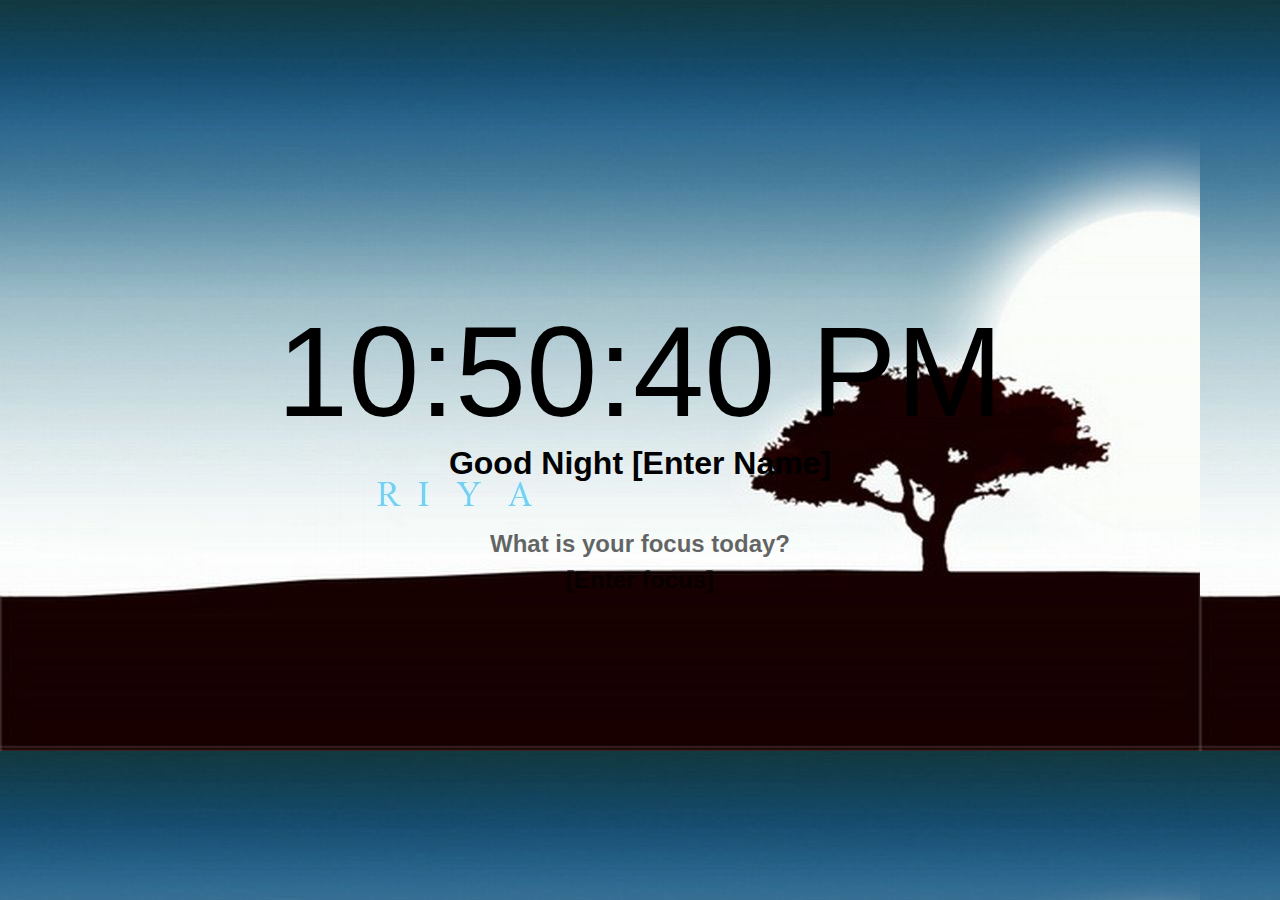
<file: interactiveLandingpage/index.html>
<!DOCTYPE html>
<html lang="en">

<head>
    <meta charset="UTF-8">
    <meta http-equiv="X-UA-Compatible" content="IE=edge">
    <meta name="viewport" content="width=device-width, initial-scale=1.0">
    <title>Interactive Landing Page</title>
    <link rel="stylesheet" href="style.css">
</head>

<body>

    <time id="time"></time>
    <h1>
        <span id="greeting"></span>
        <span id="name" contenteditable="true"></span>
    </h1>
    <h2>What is your focus today?</h2>
    <h2 id="focus" contenteditable="true"></h2>

    <script src="app.js"></script>
</body>

</html>
</file>
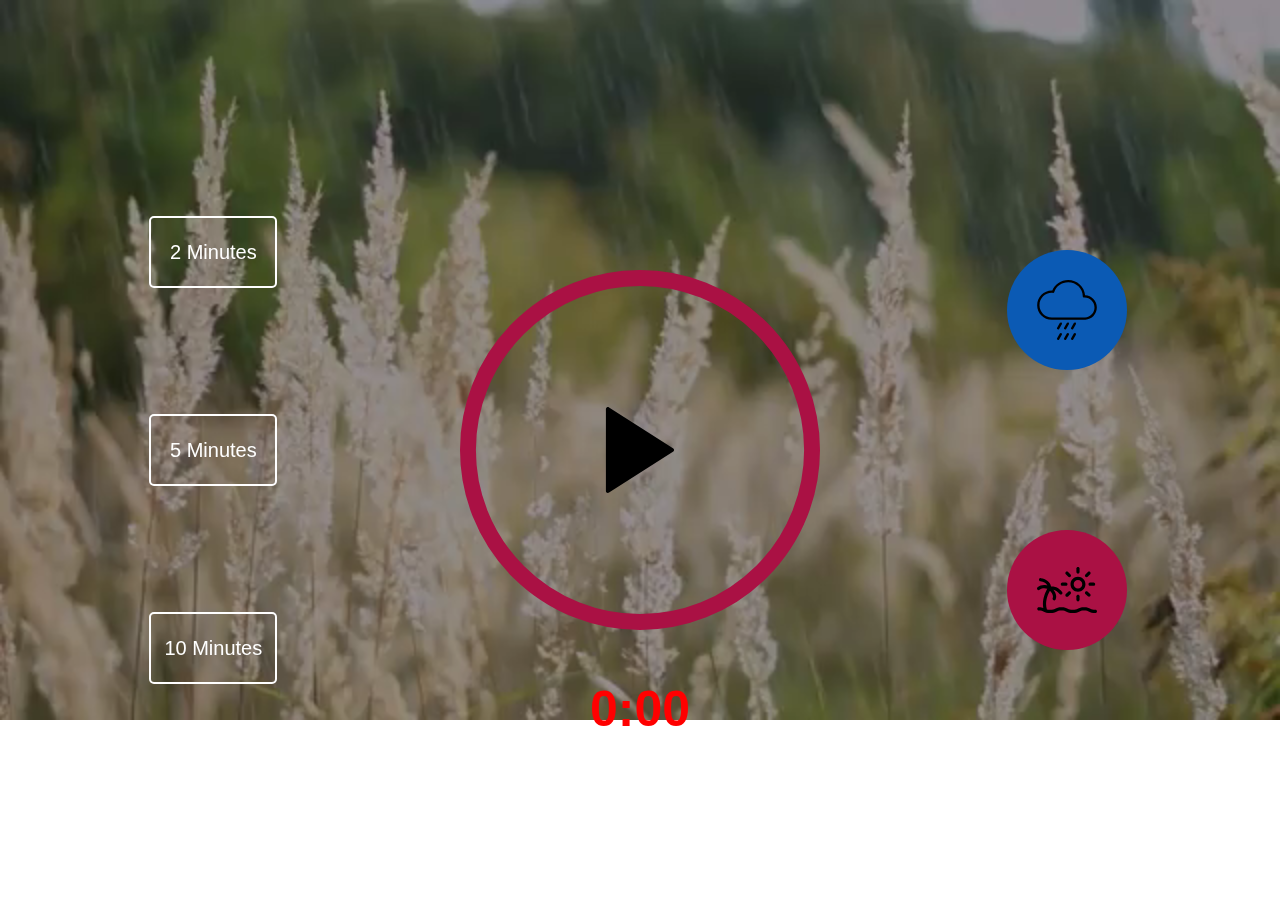
<file: meditation-app/index.html>
<!DOCTYPE html>
<html lang="en">

<head>
    <meta charset="UTF-8">
    <meta http-equiv="X-UA-Compatible" content="IE=edge">
    <meta name="viewport" content="width=device-width, initial-scale=1.0">
    <title>Meditation app</title>
    <link rel="stylesheet" href="style.css">
</head>

<body>

    <div class="app">

        <div class="vid-container">
            <video loop>
                <source src="video/rain.mp4" type="video/mp4">
            </video>
        </div>
        <div class="timeselect">
            <button data-time="120">2 Minutes</button>
            <button data-time="300">5 Minutes</button>
            <button data-time="600">10 Minutes</button>
        </div>
        <div class="player-container">
            <audio class="song">
                <source src="sounds/rain.mp3">
            </audio>
            <img src="svg/play.svg" alt="play" class="play">
            <svg class="track-outline" width="453" height="453" viewbox="0 0 453 453" fill="none">
                <circle cx="226.5" cy="226.5" r="216.5" stroke="#a14f" stroke-width="20" />
            </svg>
            <svg class="moving-outline" width="453" height="453" viewbox="0 0 453 453" fill="none">

                <circle cx="226.5" cy="226.5" r="216.5" stroke="white" stroke-width="20" />
            </svg>
            <h3 class="time-display">0:00</h3>
        </div>
        <div class="sound-picker">
            <button data-sound="sounds/rain.mp3" data-video="video/rain.mp4"><img src="svg/rain.svg" alt="rain"></button>
            <button data-sound="sounds/beach.mp3" data-video="video/beach.mp4"><img src="svg/beach.svg" alt="rain"></button>
        </div>
    </div>

    <script src="main.js"></script>
</body>

</html>
</file>
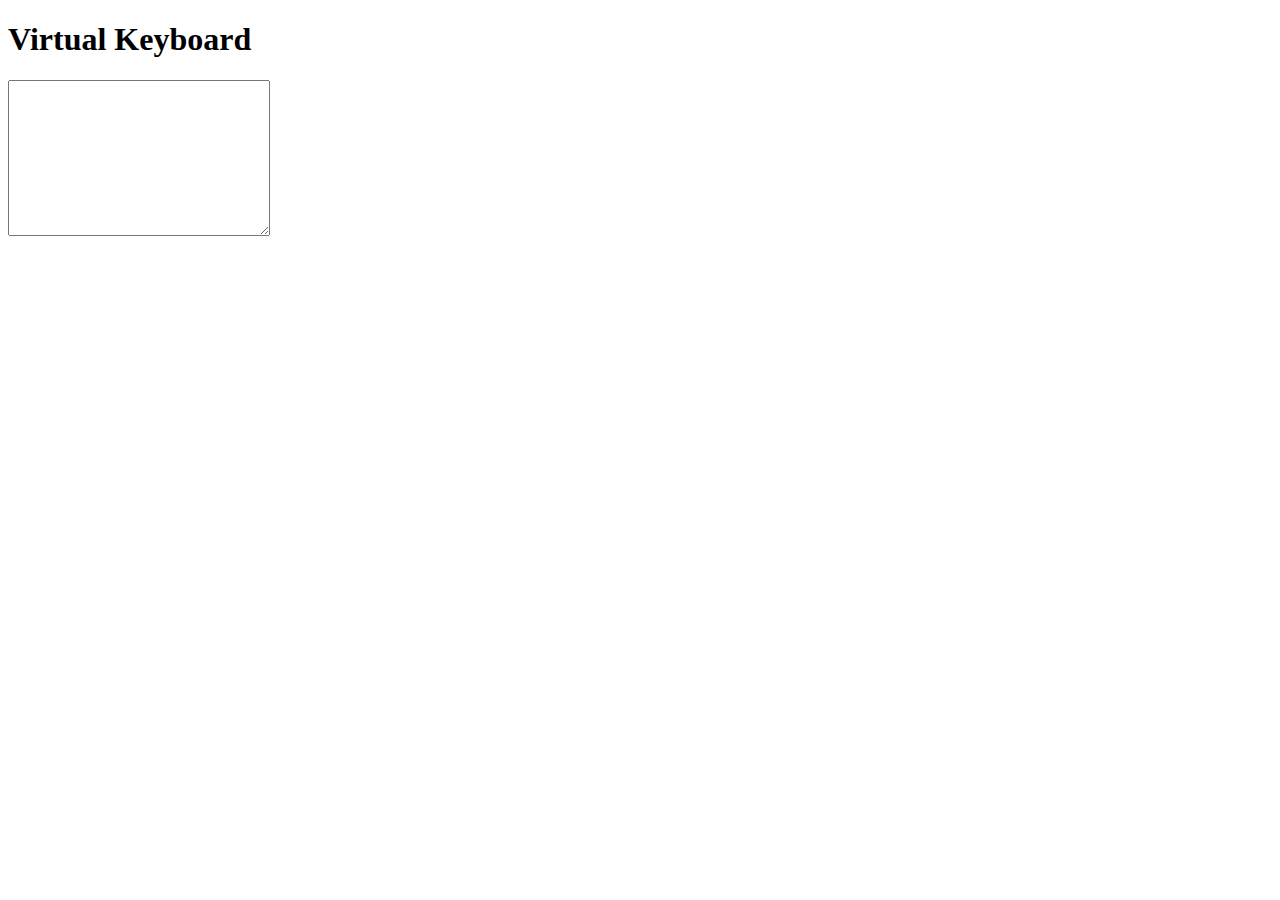
<file: virtual-keyboard/index.html>
<!DOCTYPE html>
<html lang="en">

<head>
    <meta charset="UTF-8">
    <meta http-equiv="X-UA-Compatible" content="IE=edge">
    <meta name="viewport" content="width=device-width, initial-scale=1.0">
    <title>Virtual Keyboard</title>
    <link rel="stylesheet" href="keyboard.css">
    <link href="https://fonts.googleapis.com/icon?family=Material+Icons" rel="stylesheet">
</head>

<body>
    <h1>Virtual Keyboard</h1>
    <textarea class="use-keyboard-input" name="" id="" cols="30" rows="10"></textarea>

    <!-- <div class="keyboard">
        <div class="keyboard-keys">
            <button type="button" class="keyboard-key">a</button>
            <button type="button" class="keyboard-key keyboard-key-wide">
                <i class="material-icons">backspace</i>
            </button>
            <button type="button" class="keyboard-key keyboard-key-extra-wide">
                <i class="material-icons">space_bar</i>
            </button>
            <button type="button" class="keyboard-key keyboard-key-wide keyboard-key-activale">
                <i class="material-icons">keyboard_capslock</i>
            </button>
            <button type="button" class="keyboard-key keyboard-key-wide keyboard-key-dark">
                <i class="material-icons">check_circle</i>
            </button>
        </div>
    </div> -->

    <script src="keyboard.js"></script>
</body>

</html>
</file>
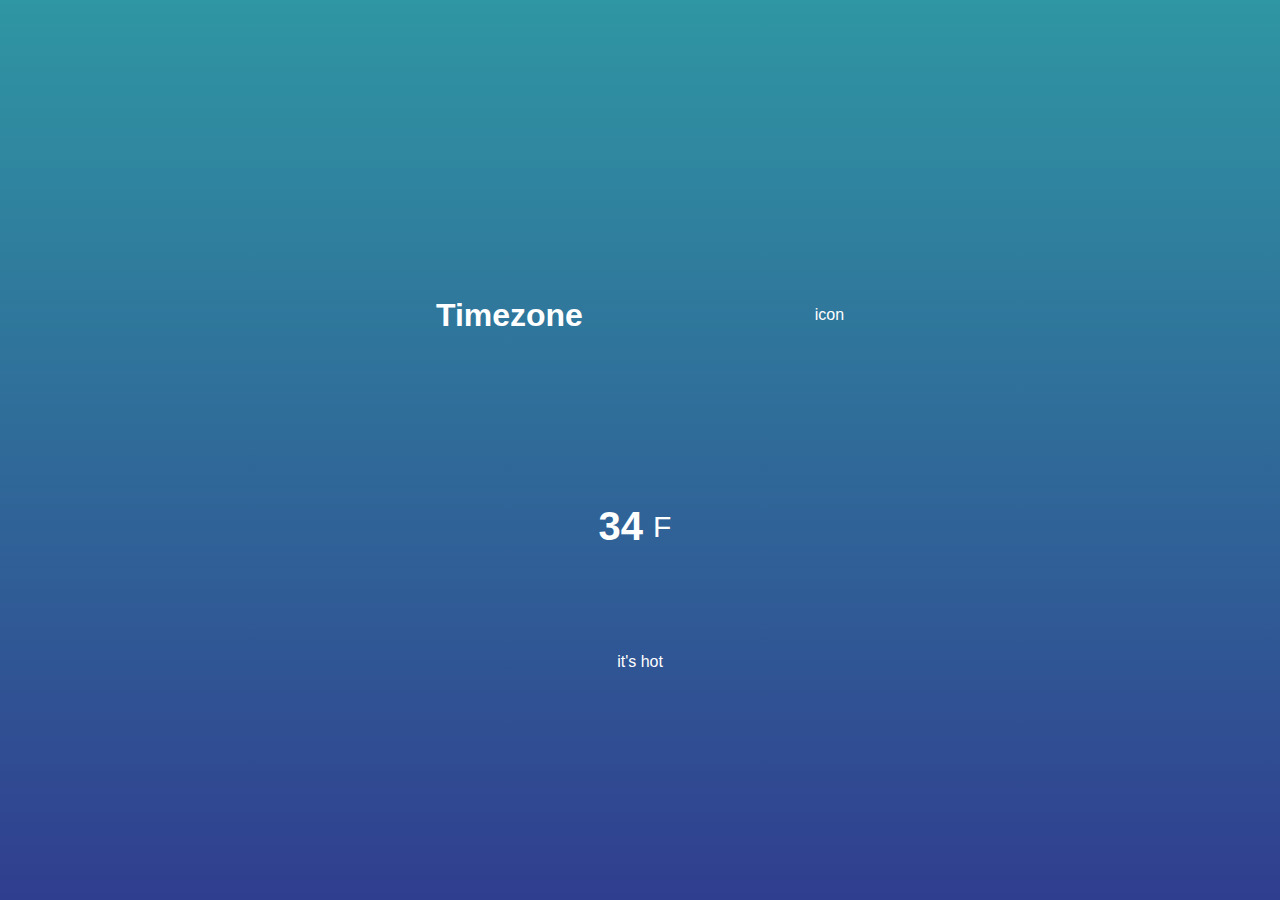
<file: weather/index.html>
<!DOCTYPE html>
<html lang="en">

<head>
    <meta charset="UTF-8">
    <meta http-equiv="X-UA-Compatible" content="IE=edge">
    <meta name="viewport" content="width=device-width, initial-scale=1.0">
    <title>Weather APP</title>
    <link rel="stylesheet" href="style.css">
</head>

<body>
    <div class="location">
        <h1 class="location-timezone">Timezone</h1>
        <p id="icon">icon</p>
    </div>
    <div class="temparature">
        <div class="degree-section">
            <h2 class="temparature-degree">34</h2>
            <span>F</span>
        </div>
        <div class="temparature-description">it's hot</div>
    </div>


    <script src="app.js"></script>
</body>

</html>
</file>
<file: interactiveLandingpage/style.css>
*{
    margin: 0;
    padding: 0;
    box-sizing: border-box;
}

body {
    font-family: sans-serif;
    display: flex;
    flex-direction: column;
    align-items: center;
    justify-content: center;
    text-align: center;
    height: 100vh;
    color: black;
}

#time {
    font-size: 8rem;
}

h1 {
    margin-bottom: 3rem;
}

h2 {
    margin-bottom: 0.5rem;
    opacity: 0.6;
}

@media(max-width:700px){
    #time {
        font-size: 6rem;
    }
}
</file>
<file: meditation-app/style.css>
*{
    margin: 0;
    padding: 0;
    box-sizing: border-box;
}

.app {
    font-family: sans-serif;
    display: flex;
    align-items: center;
    justify-content: space-evenly;
    height: 100vh;
}

.timeselect, .sound-picker, .player-container {
height: 80%;
flex: 1;
display: flex;
flex-direction: column;
justify-content: space-evenly;
align-items: center;
}

/* .timeselect {
background: lightgreen;
}

.sound-picker {
    background: lightblue;
} */

.player-container {
    position: relative;
}

.player-container svg {
position: absolute;
height: 50%;
top: 50%;
left: 50%;
transform: translate(-50%,-50%) rotate(-90deg);
pointer-events: none;
}

video {
   position: fixed;
   top: 0;
   left: 0;
   width: 100%;
   z-index: -10;

}

.time-display {
    position: absolute;
    color: red;
    bottom: 10%;
    font-size: 50px;
}

.timeselect button, .sound-picker button {
    color: white;
    width: 30%;
    height: 10%;
    background: none;
    border: 2px solid white;
    cursor: pointer;
    border-radius: 5px;
    font-size: 20px;
    transition: all 0.5s ease ;
}

.timeselect button:hover {
    color: black;
    background-color: white;
}

.play {
    width: 20%;
}

.sound-picker button {
    border: none;
    height: 120px;
    width: 120px;
    border-radius: 50%;
    padding: 30px;
}

.sound-picker button:nth-child(1) {
    background-color: #0b5ab4;
}

.sound-picker button:nth-child(2) {
    background-color: #a14f;
}
</file>
<file: virtual-keyboard/keyboard.css>
.keyboard {
    position: fixed;
    bottom: 0;
    left: 0;
    width: 100%;
    padding: 5px 0;
    background-color: rgb(12, 75, 75);
    box-shadow: 0 0 50px rgba(0,0,0,0.5);
    user-select: none;
    transition: bottom 0.4s;
    /* height: 100px; */
}

.keyboard--hidden {
    bottom: -100%;
}

.keyboard-keys {
    text-align: center;
}

.keyboard-key {
    height: 45px;
    width: 6%;
    max-width: 90px;
    margin: 3px;
    border: none;
    border-radius: 4px;
    background-color: rgba(255,255,255,0.2);
    color: #ffffff;
    outline: none;
    font-size:1.05rem;
    cursor: pointer;
    display: inline-flex;
    align-items: center;
    justify-content: center;
    vertical-align: top;
    padding: 0;
    -webkit-tap-highlight-color: transparent;
    position: relative;

}

.keyboard-key:active {
    background-color: rgba(255,255,255,0.12);
}

.keyboard-key-wide {
    width: 12%;
}
.keyboard-key-extra-wide {
    width: 36%;
    max-width: 500px;
}

.keyboard-key-activale::after {
content: '';
top: 10px;
right: 10px;
position: absolute;
width: 8px;
height: 8px;
background-color: rgba(0,0,0,0.4);
border-radius: 50%;
}

.keyboard-key-active::after {
background-color: green;
}

.keyboard-key-dark {
    background-color: rgba(0,0,0,0.25);
}
</file>
<file: weather/style.css>
*{
    margin: 0;
    padding: 0;
    box-sizing: border-box;
}

body{
    height: 100vh;
    display: flex;
    flex-direction: column;
    justify-content: center;
    align-items: center;
    background: linear-gradient(rgb(47,150,163),rgb(48,62,143));
    font-family: sans-serif;
    color: white;
}

.location, .temparature {
    height: 30vh;
    width: 50%;
    display: flex;
    justify-content:space-around;
    align-items: center;
}

.temparature{
    flex-direction: column;
}

.degree-section{
    display: flex;
    align-items: center;
    cursor: pointer;
}

.degree-section span {
    margin: 10px;
    font-size: 30px;
}

.degree-section h2 {
    font-size: 40px;
}
</file>
